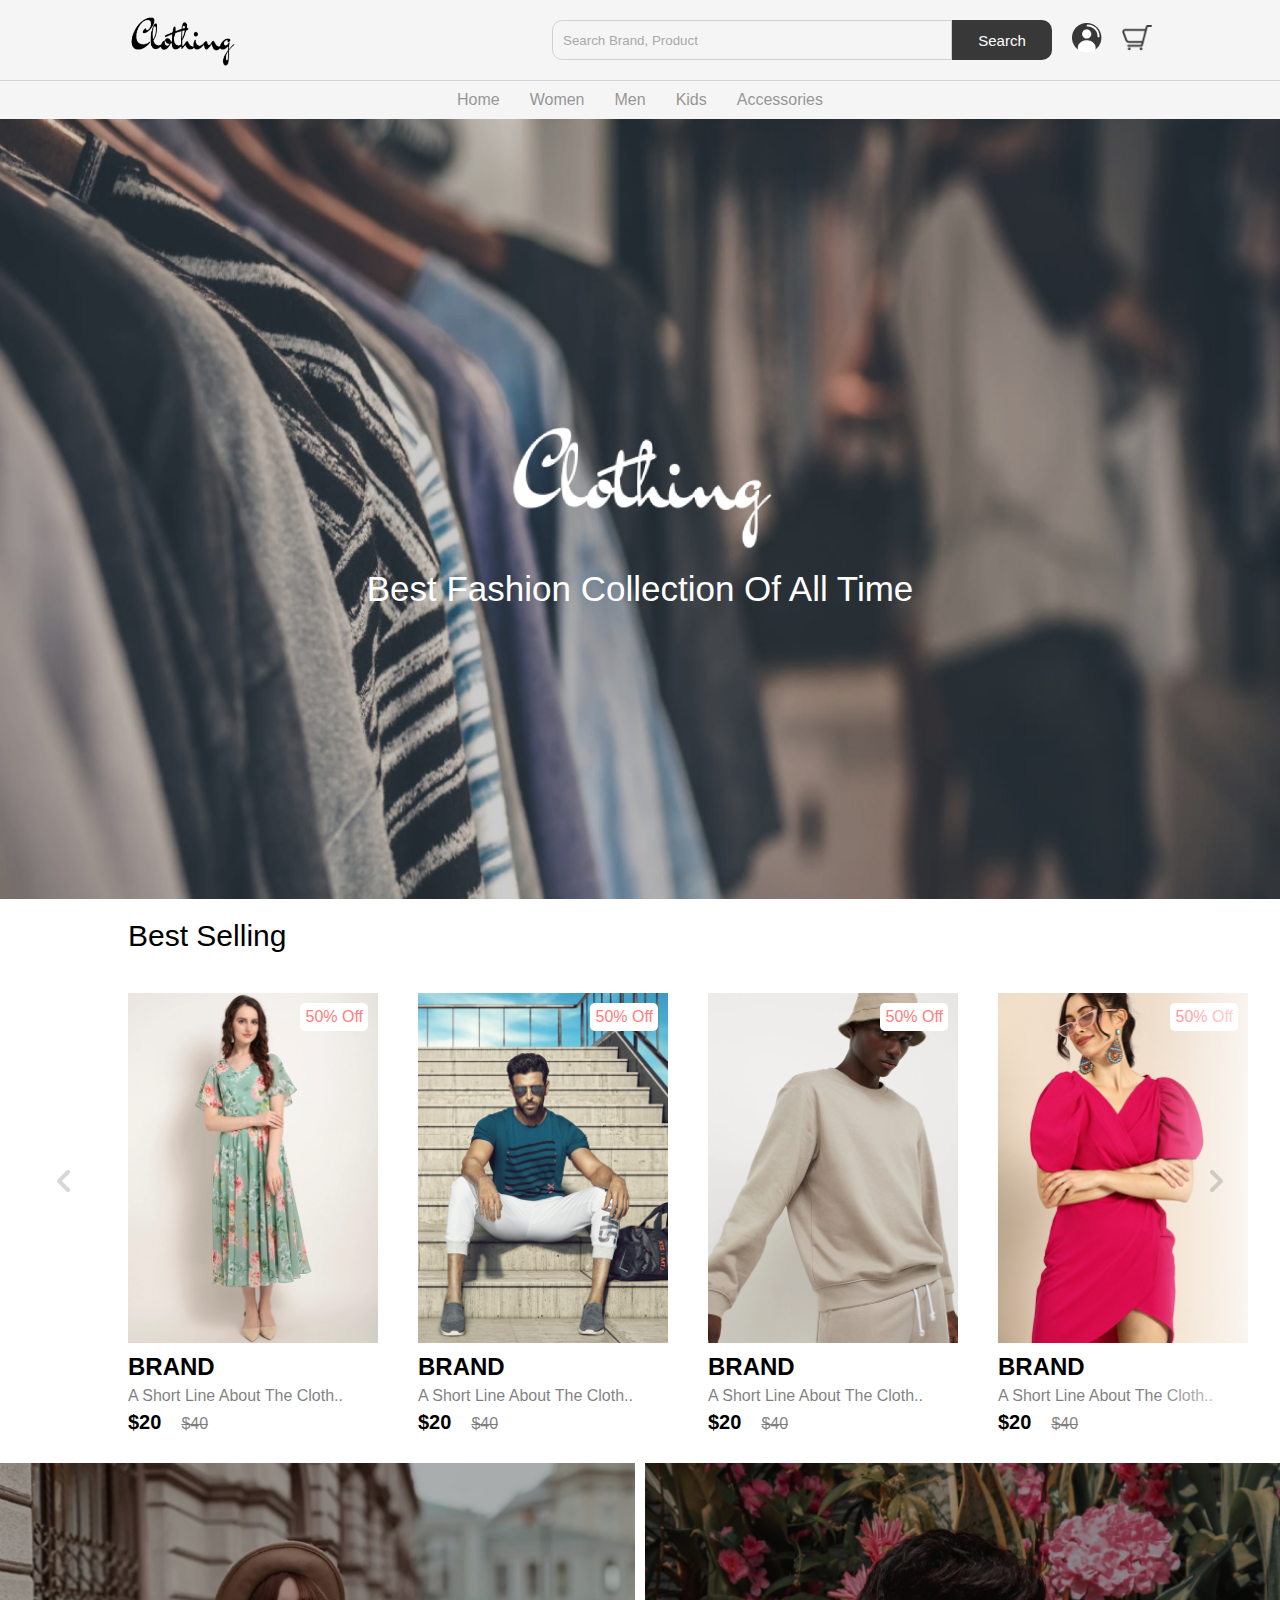
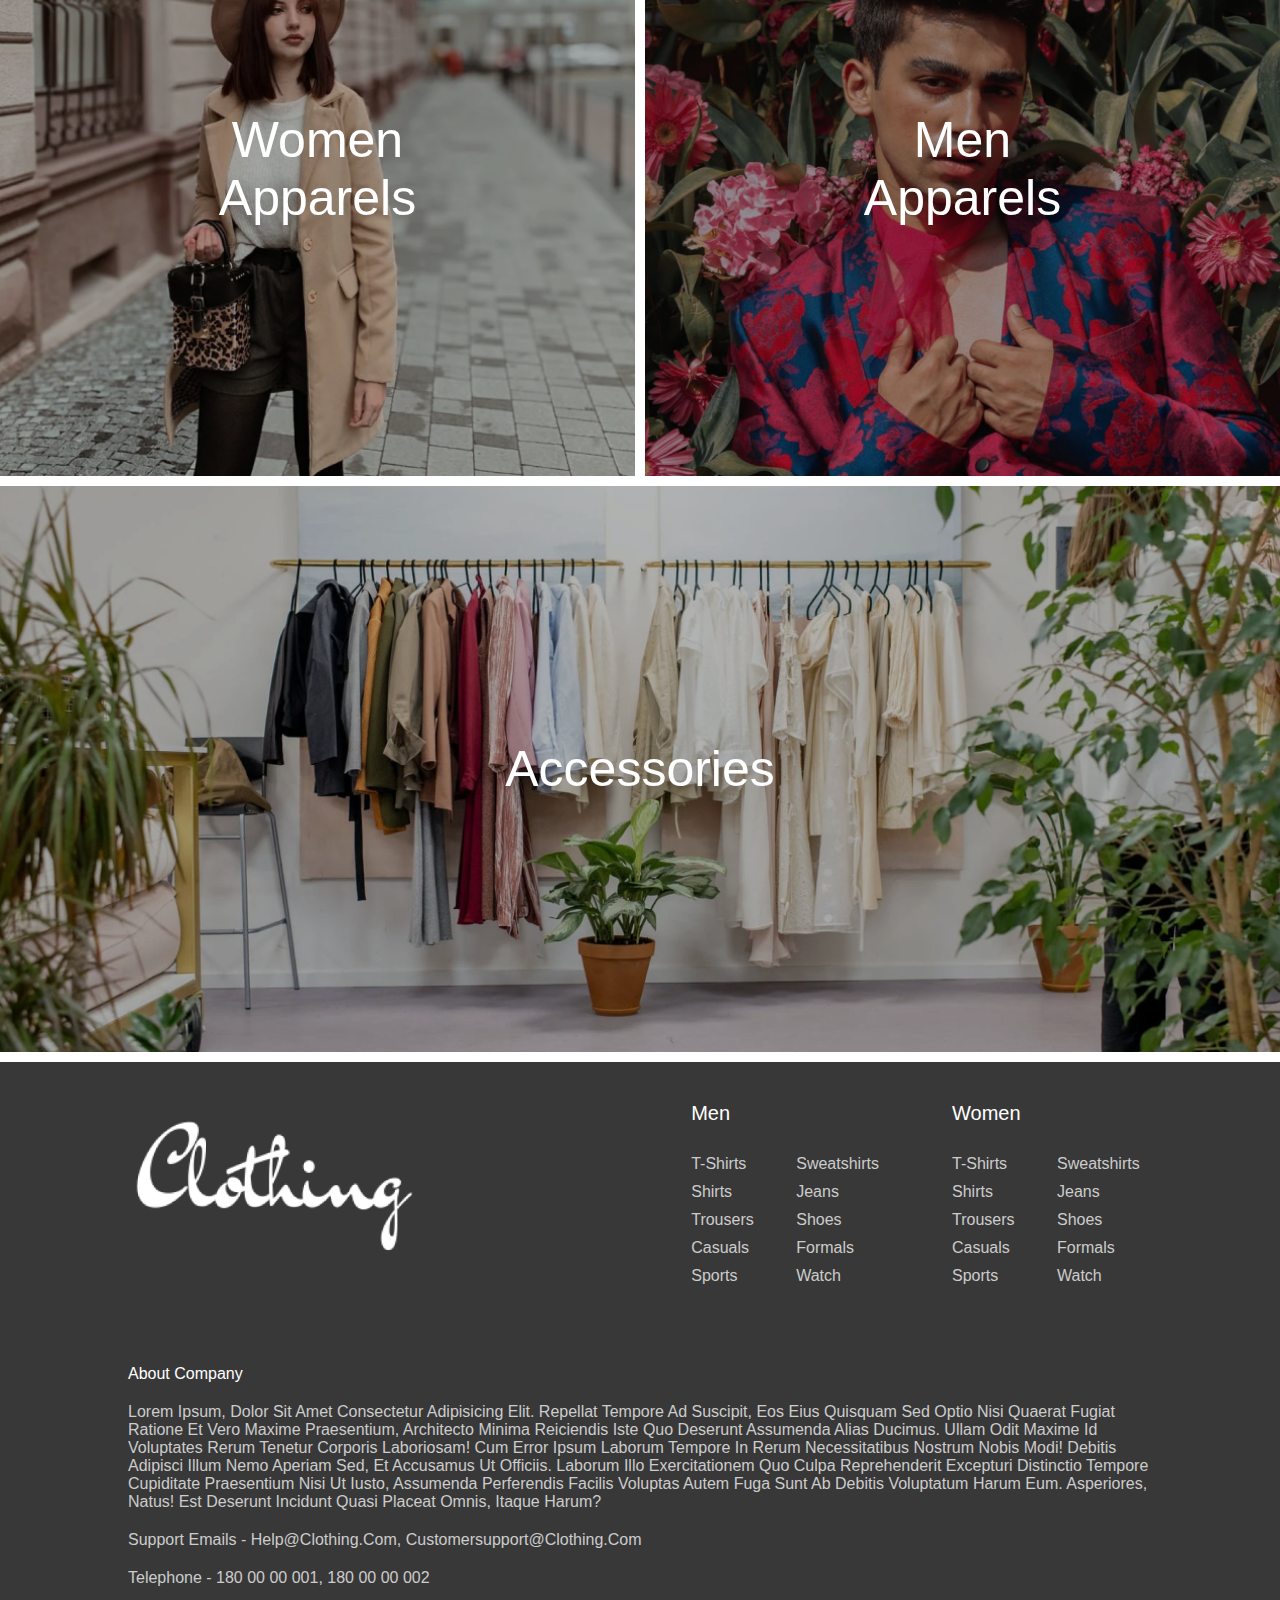
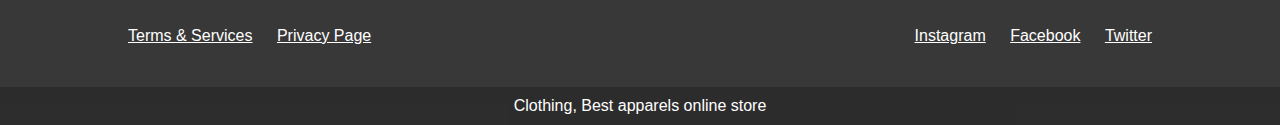
<file: e-commerce/index.html>
<!DOCTYPE html>
<html lang="en">
<head>
    <meta charset="UTF-8">
    <meta http-equiv="X-UA-Compatible" content="IE=edge">
    <meta name="viewport" content="width=device-width, initial-scale=1.0">
    <link rel="stylesheet" href="./css/home.css">
    <title>Document</title>
</head>
<body>
    
    <nav class="navbar"></nav>
    <script src="js/nav.js"></script>

    <header class="hero-section">
        <div class="content">
            <img src="img/light-logo.png" class="logo" alt="">
            <p class="sub-heading">best fashion collection of all time</p>
        </div>
    </header>

    <section class="product">
        <h2 class="product-category">best selling</h2>
        <button class="pre-btn"><img src="img/arrow.png" alt=""></button>
        <button class="nxt-btn"><img src="img/arrow.png" alt=""></button>
        <div class="product-container">
            <div class="product-card">
                <div class="product-image">
                    <span class="discount-tag">50% off</span>
                    <img src="img/card1.png" class="product-thumb" alt="">
                    <button class="card-btn">add to whislist</button>
                </div>
                <div class="product-info">
                    <h2 class="product-brand">brand</h2>
                    <p class="product-short-des">a short line about the cloth..</p>
                    <span class="price">$20</span><span class="actual-price">$40</span>
                </div>
            </div>
            <div class="product-card">
                <div class="product-image">
                    <span class="discount-tag">50% off</span>
                    <img src="img/card2.png" class="product-thumb" alt="">
                    <button class="card-btn">add to whislist</button>
                </div>
                <div class="product-info">
                    <h2 class="product-brand">brand</h2>
                    <p class="product-short-des">a short line about the cloth..</p>
                    <span class="price">$20</span><span class="actual-price">$40</span>
                </div>
            </div>
            <div class="product-card">
                <div class="product-image">
                    <span class="discount-tag">50% off</span>
                    <img src="img/card3.png" class="product-thumb" alt="">
                    <button class="card-btn">add to whislist</button>
                </div>
                <div class="product-info">
                    <h2 class="product-brand">brand</h2>
                    <p class="product-short-des">a short line about the cloth..</p>
                    <span class="price">$20</span><span class="actual-price">$40</span>
                </div>
            </div>
            <div class="product-card">
                <div class="product-image">
                    <span class="discount-tag">50% off</span>
                    <img src="img/card4.png" class="product-thumb" alt="">
                    <button class="card-btn">add to whislist</button>
                </div>
                <div class="product-info">
                    <h2 class="product-brand">brand</h2>
                    <p class="product-short-des">a short line about the cloth..</p>
                    <span class="price">$20</span><span class="actual-price">$40</span>
                </div>
            </div>
            <div class="product-card">
                <div class="product-image">
                    <span class="discount-tag">50% off</span>
                    <img src="img/card5.png" class="product-thumb" alt="">
                    <button class="card-btn">add to whislist</button>
                </div>
                <div class="product-info">
                    <h2 class="product-brand">brand</h2>
                    <p class="product-short-des">a short line about the cloth..</p>
                    <span class="price">$20</span><span class="actual-price">$40</span>
                </div>
            </div>
            <div class="product-card">
                <div class="product-image">
                    <span class="discount-tag">50% off</span>
                    <img src="img/card6.png" class="product-thumb" alt="">
                    <button class="card-btn">add to whislist</button>
                </div>
                <div class="product-info">
                    <h2 class="product-brand">brand</h2>
                    <p class="product-short-des">a short line about the cloth..</p>
                    <span class="price">$20</span><span class="actual-price">$40</span>
                </div>
            </div>
            <div class="product-card">
                <div class="product-image">
                    <span class="discount-tag">50% off</span>
                    <img src="img/card7.png" class="product-thumb" alt="">
                    <button class="card-btn">add to whislist</button>
                </div>
                <div class="product-info">
                    <h2 class="product-brand">brand</h2>
                    <p class="product-short-des">a short line about the cloth..</p>
                    <span class="price">$20</span><span class="actual-price">$40</span>
                </div>
            </div>
            <div class="product-card">
                <div class="product-image">
                    <span class="discount-tag">50% off</span>
                    <img src="img/card8.png" class="product-thumb" alt="">
                    <button class="card-btn">add to whislist</button>
                </div>
                <div class="product-info">
                    <h2 class="product-brand">brand</h2>
                    <p class="product-short-des">a short line about the cloth..</p>
                    <span class="price">$20</span><span class="actual-price">$40</span>
                </div>
            </div>
            <div class="product-card">
                <div class="product-image">
                    <span class="discount-tag">50% off</span>
                    <img src="img/card9.png" class="product-thumb" alt="">
                    <button class="card-btn">add to whislist</button>
                </div>
                <div class="product-info">
                    <h2 class="product-brand">brand</h2>
                    <p class="product-short-des">a short line about the cloth..</p>
                    <span class="price">$20</span><span class="actual-price">$40</span>
                </div>
            </div>
            <div class="product-card">
                <div class="product-image">
                    <span class="discount-tag">50% off</span>
                    <img src="img/card10.png" class="product-thumb" alt="">
                    <button class="card-btn">add to whislist</button>
                </div>
                <div class="product-info">
                    <h2 class="product-brand">brand</h2>
                    <p class="product-short-des">a short line about the cloth..</p>
                    <span class="price">$20</span><span class="actual-price">$40</span>
                </div>
            </div>
            <div class="product-card">
                <div class="product-image">
                    <span class="discount-tag">50% off</span>
                    <img src="img/card11.png" class="product-thumb" alt="">
                    <button class="card-btn">add to whislist</button>
                </div>
                <div class="product-info">
                    <h2 class="product-brand">brand</h2>
                    <p class="product-short-des">a short line about the cloth..</p>
                    <span class="price">$20</span><span class="actual-price">$40</span>
                </div>
            </div>
            <div class="product-card">
                <div class="product-image">
                    <span class="discount-tag">50% off</span>
                    <img src="img/card12.png" class="product-thumb" alt="">
                    <button class="card-btn">add to whislist</button>
                </div>
                <div class="product-info">
                    <h2 class="product-brand">brand</h2>
                    <p class="product-short-des">a short line about the cloth..</p>
                    <span class="price">$20</span><span class="actual-price">$40</span>
                </div>
            </div>
        </div>
    </section>
    <script src="js/home.js"></script>

    <!-- collections -->
    <section class="collection-container">
        <a href="#" class="collection">
            <img src="img/women-collection.png" alt="">
            <p class="collection-title">women <br> apparels</p>
        </a>
        <a href="#" class="collection">
            <img src="img/men-collection.png" alt="">
            <p class="collection-title">men <br> apparels</p>
        </a>
        <a href="#" class="collection">
            <img src="img/accessories-collection.png" alt="">
            <p class="collection-title">accessories</p>
        </a>
    </section>

    <footer>
    </footer>
    <script src="js/footer.js"></script>

</body>
</html>
</file>
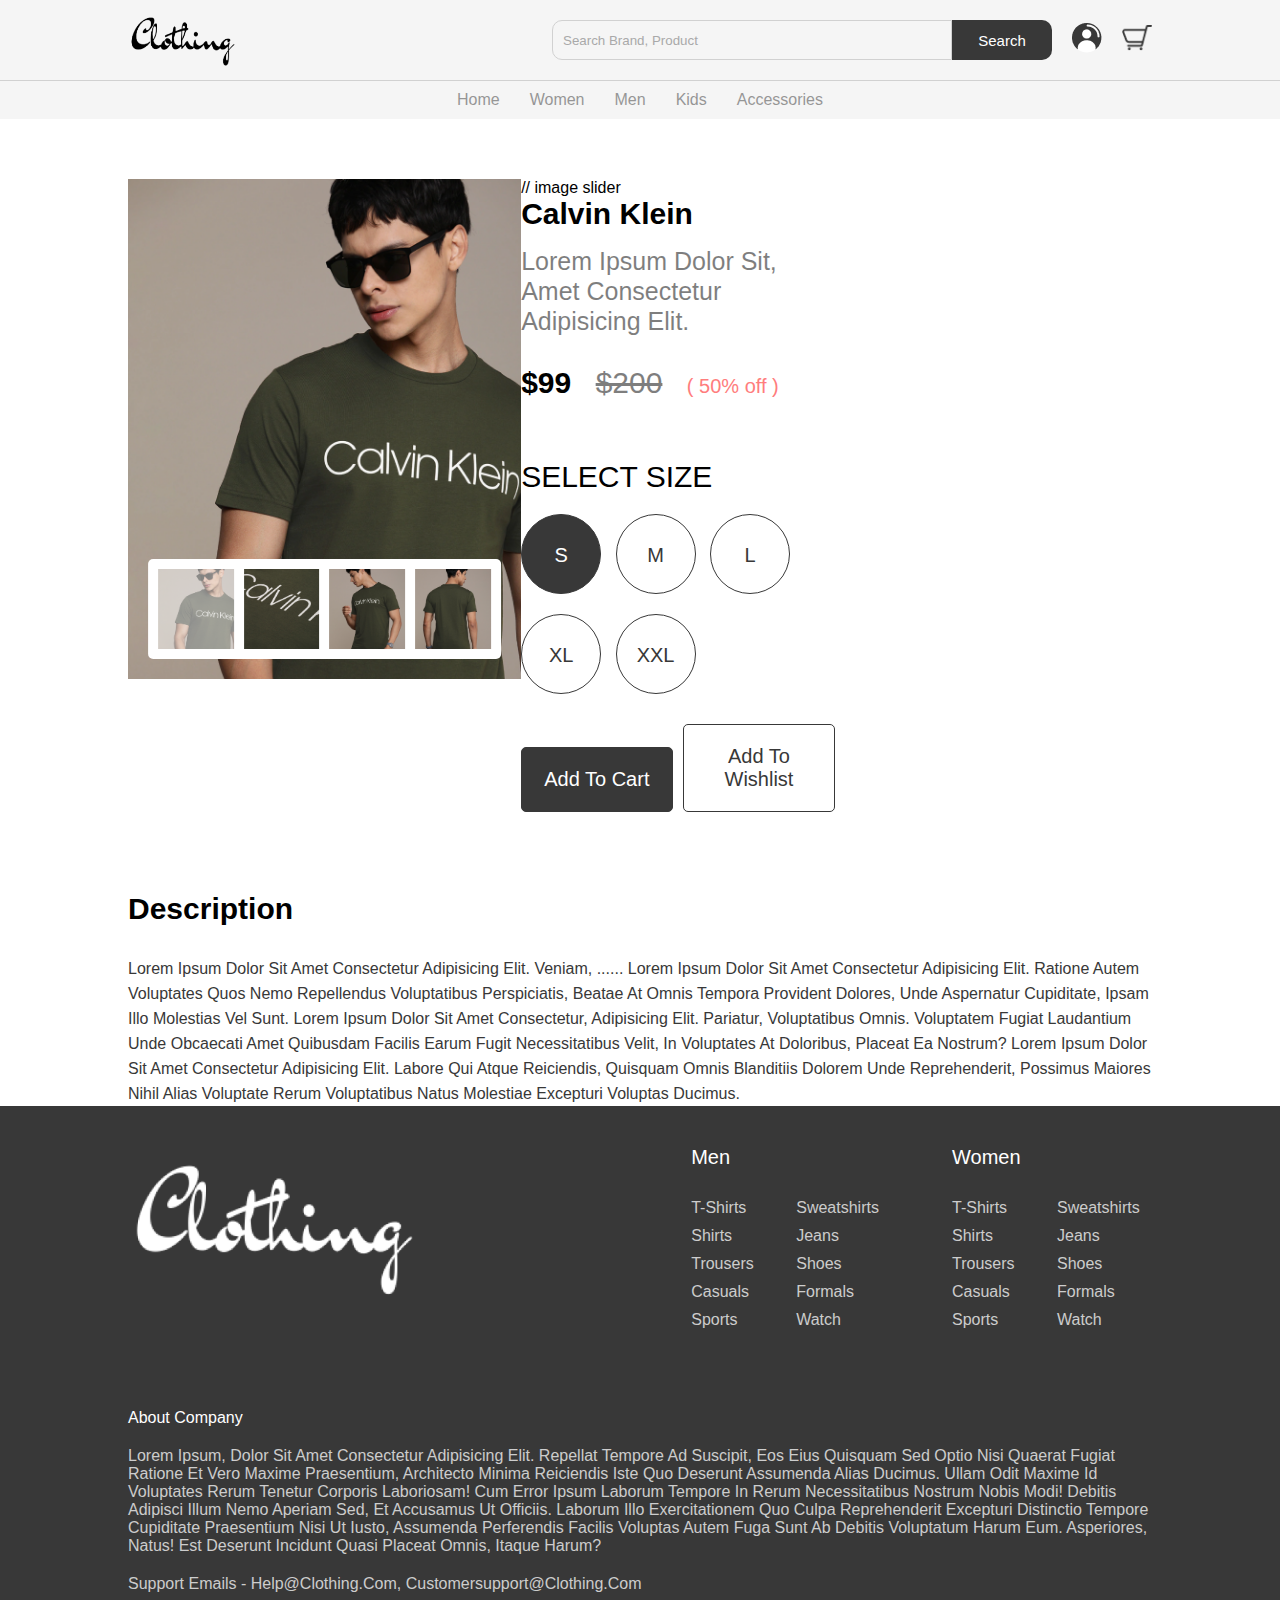
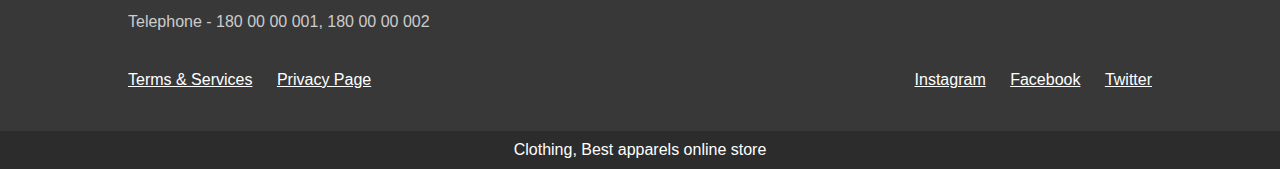
<file: e-commerce/product.html>
<!DOCTYPE html>
<html lang="en">
<head>
    <meta charset="UTF-8">
    <meta http-equiv="X-UA-Compatible" content="IE=edge">
    <meta name="viewport" content="width=device-width, initial-scale=1.0">
    <head>
        <link rel="stylesheet" href="css/home.css">
        <link rel="stylesheet" href="css/product.css">
    </head>
    <title>Document</title>
</head>
<body>

    <nav class="navbar"></nav>
    
    <section class="product-details">
        <div class="image-slider">
            <div class="product-images">
                <img src="img/product image 1.png" class="active" alt="">
                <img src="img/product image 2.png" alt="">
                <img src="img/product image 3.png" alt="">
                <img src="img/product image 4.png" alt="">
            </div>
        </div>


        <section>
            // image slider
            <div class="details">
                 <h2 class="product-brand">calvin klein</h2>
                 <p class="product-short-des">Lorem ipsum dolor sit, amet consectetur adipisicing elit.</p>
                 <span class="product-price">$99</span>
                 <span class="product-actual-price">$200</span>
                 <span class="product-discount">( 50% off )</span>
         
                 <p class="product-sub-heading">select size</p>
         
                 <input type="radio" name="size" value="s" checked hidden id="s-size">
                 <label for="s-size" class="size-radio-btn check">s</label>
                 <input type="radio" name="size" value="m" hidden id="m-size">
                 <label for="m-size" class="size-radio-btn">m</label>
                 <input type="radio" name="size" value="l" hidden id="l-size">
                 <label for="l-size" class="size-radio-btn">l</label>
                 <input type="radio" name="size" value="xl" hidden id="xl-size">
                 <label for="xl-size" class="size-radio-btn">xl</label>
                 <input type="radio" name="size" value="xxl" hidden id="xxl-size">
                 <label for="xxl-size" class="size-radio-btn">xxl</label>
         
                 <button class="btn cart-btn">add to cart</button>
                 <button class="btn">add to wishlist</button>
             </div>
         </section>
    </section>
    <section class="detail-des">
        <h2 class="heading">description</h2>
        <p class="des">Lorem ipsum dolor sit amet consectetur adipisicing elit. Veniam, ......
            Lorem ipsum dolor sit amet consectetur adipisicing elit. Ratione autem voluptates quos nemo repellendus voluptatibus perspiciatis, beatae at omnis tempora provident dolores, unde aspernatur cupiditate, ipsam illo molestias vel sunt.
            Lorem ipsum dolor sit amet consectetur, adipisicing elit. Pariatur, voluptatibus omnis. Voluptatem fugiat laudantium unde obcaecati amet quibusdam facilis earum fugit necessitatibus velit, in voluptates at doloribus, placeat ea nostrum?
            Lorem ipsum dolor sit amet consectetur adipisicing elit. Labore qui atque reiciendis, quisquam omnis blanditiis dolorem unde reprehenderit, possimus maiores nihil alias voluptate rerum voluptatibus natus molestiae excepturi voluptas ducimus.
            
        </p>
    </section>

    <footer></footer>   
    

    <script src="js/nav.js"></script>
    <script src="js/footer.js"></script>
    <script src="js/home.js"></script>
    <script src="js/product.js"></script>
</body>
</html>
</file>
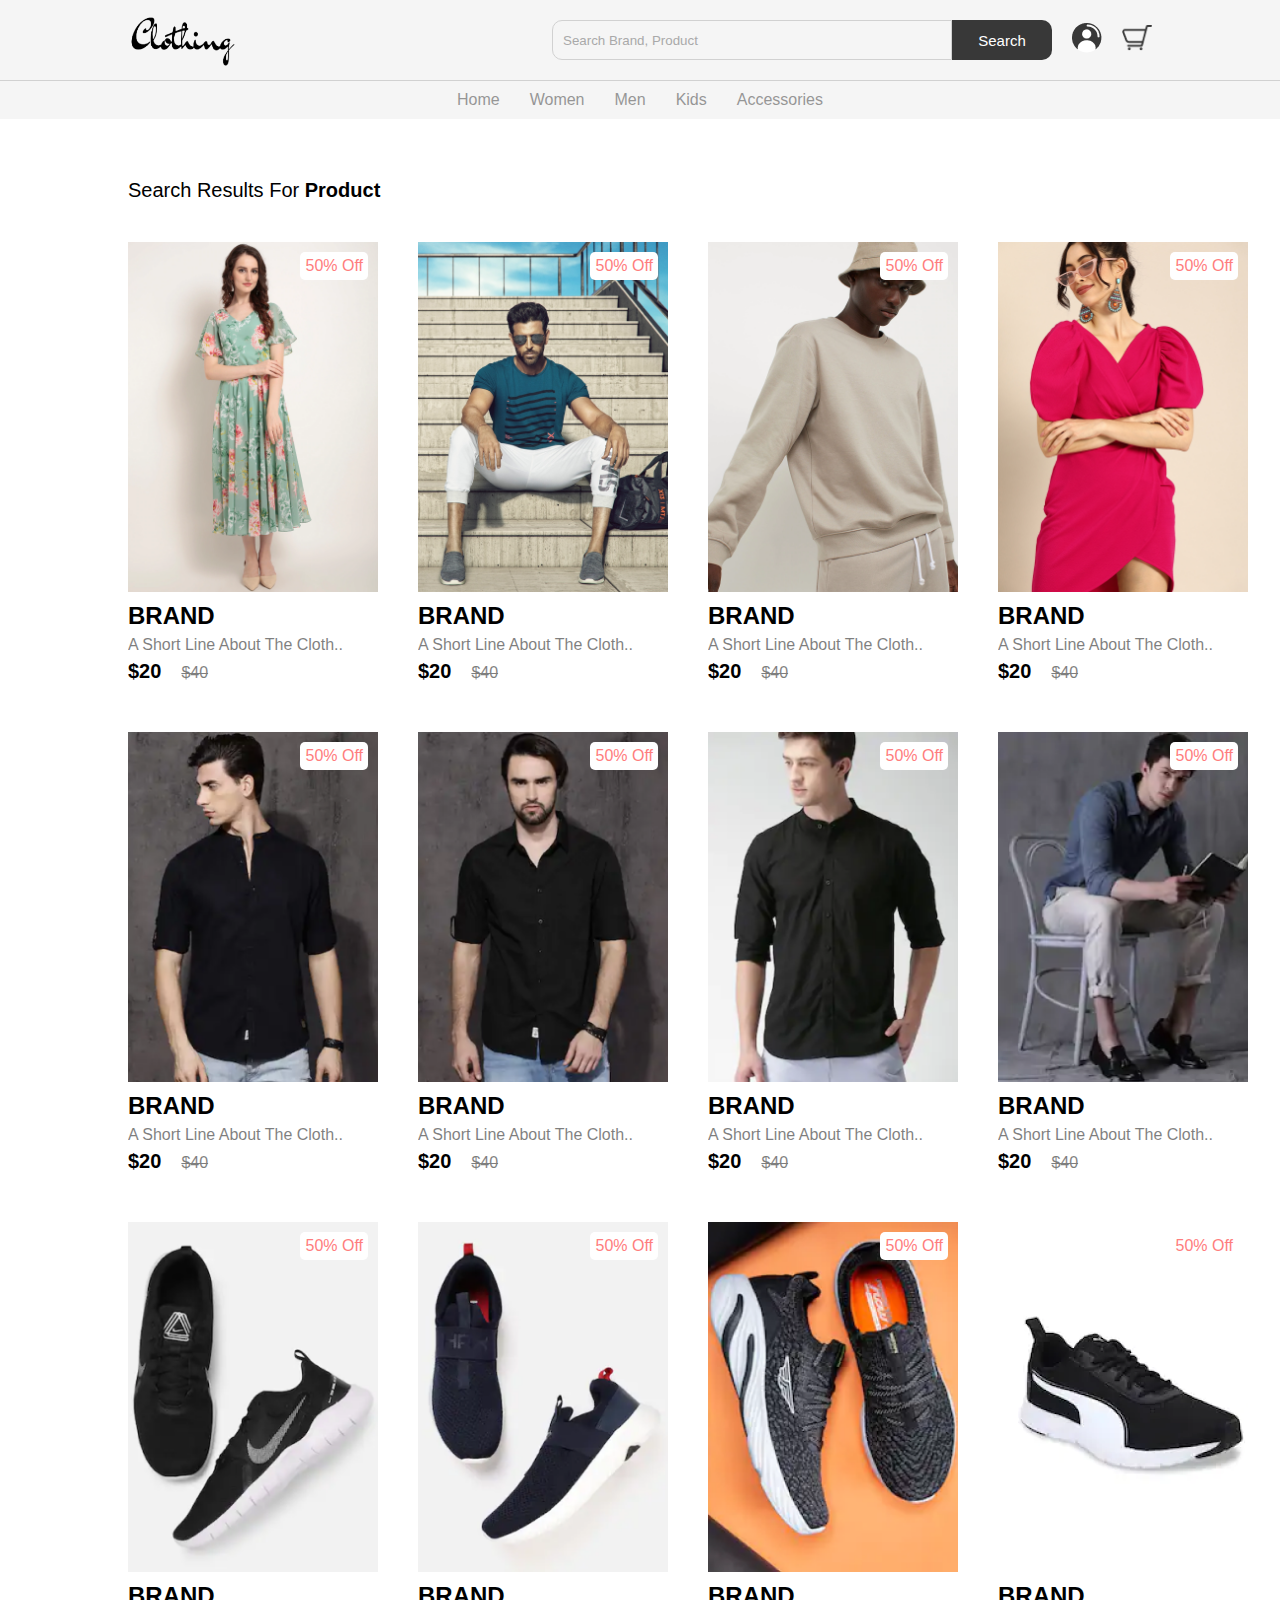
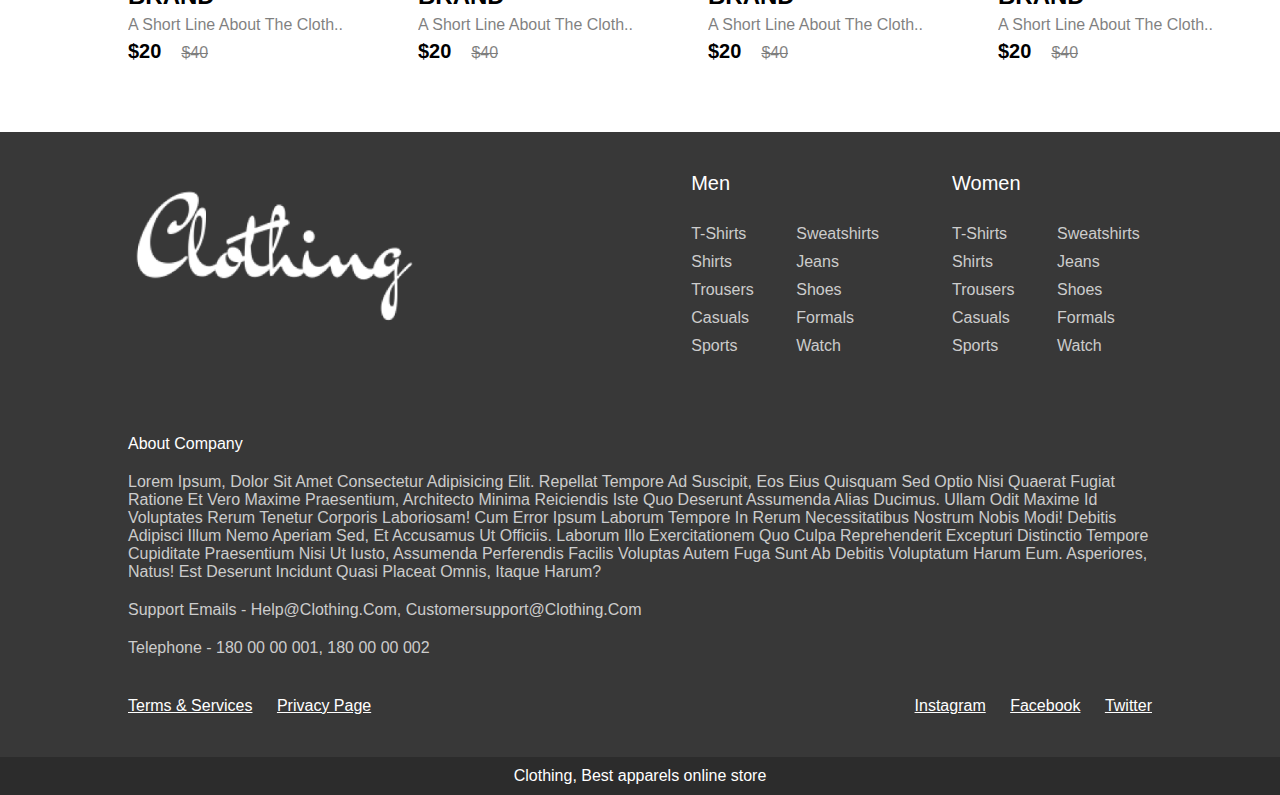
<file: e-commerce/search.html>
<!DOCTYPE html>
<html lang="en">
<head>
    <meta charset="UTF-8">
    <meta http-equiv="X-UA-Compatible" content="IE=edge">
    <meta name="viewport" content="width=device-width, initial-scale=1.0">
    <link rel="stylesheet" href="css/home.css">
    <link rel="stylesheet" href="css/search.css">
    <title>Document</title>
</head>
<body>
    <nav class="navbar"></nav>

    <section class="search-results">
        <h2 class="heading">search results for <span>product</span></h2>
        <div class="product-container">
            <div class="product-card">
                <div class="product-image">
                    <span class="discount-tag">50% off</span>
                    <img src="img/card1.png" class="product-thumb" alt="">
                    <button class="card-btn">add to whislist</button>
                </div>
                <div class="product-info">
                    <h2 class="product-brand">brand</h2>
                    <p class="product-short-des">a short line about the cloth..</p>
                    <span class="price">$20</span><span class="actual-price">$40</span>
                </div>
            </div>
            <div class="product-card">
                <div class="product-image">
                    <span class="discount-tag">50% off</span>
                    <img src="img/card2.png" class="product-thumb" alt="">
                    <button class="card-btn">add to whislist</button>
                </div>
                <div class="product-info">
                    <h2 class="product-brand">brand</h2>
                    <p class="product-short-des">a short line about the cloth..</p>
                    <span class="price">$20</span><span class="actual-price">$40</span>
                </div>
            </div>
            <div class="product-card">
                <div class="product-image">
                    <span class="discount-tag">50% off</span>
                    <img src="img/card3.png" class="product-thumb" alt="">
                    <button class="card-btn">add to whislist</button>
                </div>
                <div class="product-info">
                    <h2 class="product-brand">brand</h2>
                    <p class="product-short-des">a short line about the cloth..</p>
                    <span class="price">$20</span><span class="actual-price">$40</span>
                </div>
            </div>
            <div class="product-card">
                <div class="product-image">
                    <span class="discount-tag">50% off</span>
                    <img src="img/card4.png" class="product-thumb" alt="">
                    <button class="card-btn">add to whislist</button>
                </div>
                <div class="product-info">
                    <h2 class="product-brand">brand</h2>
                    <p class="product-short-des">a short line about the cloth..</p>
                    <span class="price">$20</span><span class="actual-price">$40</span>
                </div>
            </div>
            <div class="product-card">
                <div class="product-image">
                    <span class="discount-tag">50% off</span>
                    <img src="img/card5.png" class="product-thumb" alt="">
                    <button class="card-btn">add to whislist</button>
                </div>
                <div class="product-info">
                    <h2 class="product-brand">brand</h2>
                    <p class="product-short-des">a short line about the cloth..</p>
                    <span class="price">$20</span><span class="actual-price">$40</span>
                </div>
            </div>
            <div class="product-card">
                <div class="product-image">
                    <span class="discount-tag">50% off</span>
                    <img src="img/card6.png" class="product-thumb" alt="">
                    <button class="card-btn">add to whislist</button>
                </div>
                <div class="product-info">
                    <h2 class="product-brand">brand</h2>
                    <p class="product-short-des">a short line about the cloth..</p>
                    <span class="price">$20</span><span class="actual-price">$40</span>
                </div>
            </div>
            <div class="product-card">
                <div class="product-image">
                    <span class="discount-tag">50% off</span>
                    <img src="img/card7.png" class="product-thumb" alt="">
                    <button class="card-btn">add to whislist</button>
                </div>
                <div class="product-info">
                    <h2 class="product-brand">brand</h2>
                    <p class="product-short-des">a short line about the cloth..</p>
                    <span class="price">$20</span><span class="actual-price">$40</span>
                </div>
            </div>
            <div class="product-card">
                <div class="product-image">
                    <span class="discount-tag">50% off</span>
                    <img src="img/card8.png" class="product-thumb" alt="">
                    <button class="card-btn">add to whislist</button>
                </div>
                <div class="product-info">
                    <h2 class="product-brand">brand</h2>
                    <p class="product-short-des">a short line about the cloth..</p>
                    <span class="price">$20</span><span class="actual-price">$40</span>
                </div>
            </div>
            <div class="product-card">
                <div class="product-image">
                    <span class="discount-tag">50% off</span>
                    <img src="img/card9.png" class="product-thumb" alt="">
                    <button class="card-btn">add to whislist</button>
                </div>
                <div class="product-info">
                    <h2 class="product-brand">brand</h2>
                    <p class="product-short-des">a short line about the cloth..</p>
                    <span class="price">$20</span><span class="actual-price">$40</span>
                </div>
            </div>
            <div class="product-card">
                <div class="product-image">
                    <span class="discount-tag">50% off</span>
                    <img src="img/card10.png" class="product-thumb" alt="">
                    <button class="card-btn">add to whislist</button>
                </div>
                <div class="product-info">
                    <h2 class="product-brand">brand</h2>
                    <p class="product-short-des">a short line about the cloth..</p>
                    <span class="price">$20</span><span class="actual-price">$40</span>
                </div>
            </div>
            <div class="product-card">
                <div class="product-image">
                    <span class="discount-tag">50% off</span>
                    <img src="img/card11.png" class="product-thumb" alt="">
                    <button class="card-btn">add to whislist</button>
                </div>
                <div class="product-info">
                    <h2 class="product-brand">brand</h2>
                    <p class="product-short-des">a short line about the cloth..</p>
                    <span class="price">$20</span><span class="actual-price">$40</span>
                </div>
            </div>
            <div class="product-card">
                <div class="product-image">
                    <span class="discount-tag">50% off</span>
                    <img src="img/card12.png" class="product-thumb" alt="">
                    <button class="card-btn">add to whislist</button>
                </div>
                <div class="product-info">
                    <h2 class="product-brand">brand</h2>
                    <p class="product-short-des">a short line about the cloth..</p>
                    <span class="price">$20</span><span class="actual-price">$40</span>
                </div>
            </div>
        </div>
    </section>


    <footer></footer>

    <script src="js/nav.js"></script>
    <script src="js/footer.js"></script>
</body>
</html>
</file>
<file: e-commerce/css/home.css>
@import 'nav.css';
@import 'footer.css';

.hero-section{
    width: 100%;
    height: calc(100vh - 120px);
    background-image: url('../img/header.png');
    background-size: cover;
    display: flex;
    justify-content: center;
    align-items: center;
}

.hero-section .logo{
    height: 150px;
    display: block;
    margin: auto;
}

.hero-section .sub-heading{
    margin-top: 10px;
    text-align: center;
    color: #fff;
    text-transform: capitalize;
    font-size: 35px;
    font-weight: 300;
}

.product{
    position: relative;
    overflow: hidden;
    padding: 20px 0;
}

.product-category{
    padding: 0 10vw;
    font-size: 30px;
    font-weight: 500;
    margin-bottom: 40px;
    text-transform: capitalize;
}

.product-container{
    padding: 0 10vw;
    display: flex;
    overflow-x: auto;
    scroll-behavior: smooth;
}

.product-container::-webkit-scrollbar{
    display: none;
}

.product-card{
    flex: 0 0 auto;
    width: 250px;
    height: 450px;
    margin-right: 40px;
}

.product-image{
    position: relative;
    width: 100%;
    height: 350px;
    overflow: hidden;
}

.product-thumb{
    width: 100%;
    height: 350px;
    object-fit: cover;
}

.discount-tag{
    position: absolute;
    background: #fff;
    padding: 5px;
    border-radius: 5px;
    color: #ff7d7d;
    right: 10px;
    top: 10px;
    text-transform: capitalize;
}

.card-btn{
    position: absolute;
    bottom: 10px;
    left: 50%;
    transform: translateX(-50%);
    padding: 10px;
    width: 90%;
    text-transform: capitalize;
    border: none;
    outline: none;
    background: #fff;
    border-radius: 5px;
    transition: 0.5s;
    cursor: pointer;
    opacity: 0;
}

.product-card:hover .card-btn{
    opacity: 1;
}

.card-btn:hover{
    background: #efefef;
}

.product-info{
    width: 100%;
    height: 100px;
    padding-top: 10px;
}

.product-brand{
    text-transform: uppercase;
}

.product-short-des{
    width: 100%;
    height: 20px;
    line-height: 20px;
    overflow: hidden;
    opacity: 0.5;
    text-transform: capitalize;
    margin: 5px 0;
}

.price{
    font-weight: 900;
    font-size: 20px;
}

.actual-price{
    margin-left: 20px;
    opacity: 0.5;
    text-decoration: line-through;
}

.pre-btn, .nxt-btn{
    border: none;
    width: 10vw;
    height: 100%;
    position: absolute;
    top: 0;
    display: flex;
    justify-content: center;
    align-items: center;
    background: linear-gradient(90deg, rgba(255, 255, 255, 0) 0%, #fff 100%);
    cursor: pointer;
    z-index: 8;
}

.pre-btn{
    left: 0;
    transform: rotate(180deg);
}

.nxt-btn{
    right: 0;
}

.pre-btn img, .nxt-btn img{
    opacity: 0.2;
}

.pre-btn:hover img, .nxt-btn:hover img{
    opacity: 1;
}

.collection-container{
    width: 100%;
    display: grid;
    grid-template-columns: repeat(2, 1fr);
    grid-gap: 10px;
}

.collection{
    position: relative;
}

.collection img{
    width: 100%;
    height: 100%;
    object-fit: cover;
}

.collection p{
    position: absolute;
    top: 50%;
    left: 50%;
    transform: translate(-50%, -50%);
    text-align: center;
    color: #fff;
    font-size: 50px;
    text-transform: capitalize;
}

.collection:nth-child(3){
    grid-column: span 2;
    margin-bottom: 10px;
}
</file>
<file: e-commerce/css/product.css>
.product-details{
    width: 100%;
    padding: 60px 10vw;
    display: flex;
    justify-content: space-between;
}

.image-slider{
    width: 500px;
    height: 500px;
    position: relative;
    background-image: url('../img/product\ image\ 1.png');
    background-size: cover;
}

.product-images{
    position: absolute;
    bottom: 20px;
    left: 50%;
    transform: translateX(-50%);
    width: 90%;
    background: #fff;
    border-radius: 5px;
    display: grid;
    grid-template-columns: repeat(4, 1fr);
    height: 100px;
    grid-gap: 10px;
    padding: 10px;
}

.product-images img{
    width: 100%;
    height: 80px;
    object-fit: cover;
    cursor: pointer;
}

.product-images img.active{
    opacity: 0.5;
}

.details{
    width: 50%;
}

.details .product-brand{
    text-transform: capitalize;
    font-size: 30px;
}

.details .product-short-des{
    font-size: 25px;
    line-height: 30px;
    height: auto;
    margin: 15px 0 30px;
}

.product-price{
    font-weight: 700;
    font-size: 30px;
}

.product-actual-price{
    font-size: 30px;
    opacity: 0.5;
    text-decoration: line-through;
    margin: 0 20px;
    font-weight: 300;
}

.product-discount{
    color: #ff7d7d;
    font-size: 20px;
}

.product-sub-heading{
    font-size: 30px;
    text-transform: uppercase;
    margin: 60px 0 10px;
    font-weight: 300;
}

.size-radio-btn{
    display: inline-block;
    width: 80px;
    height: 80px;
    text-align: center;
    font-size: 20px;
    border: 1px solid #383838;
    border-radius: 50%;
    margin: 10px;
    margin-left: 0;
    line-height: 80px;
    text-transform: uppercase;
    color: #383838;
    cursor: pointer;
}

.size-radio-btn.check{
    background: #383838;
    color: #fff;
}

.btn{
    width: 48%;
    padding: 20px;
    border-radius: 5px;
    background: none;
    border: 1px solid #383838;
    color: #383838;
    font-size: 20px;
    cursor: pointer;
    margin: 20px 0;
    text-transform: capitalize;
}

.cart-btn{
    margin-right: 2%;
    background: #383838;
    color: #fff;
}

.detail-des{
    padding: 0 10vw;
    text-transform: capitalize;
}

.heading{
    font-size: 30px;
    margin-bottom: 30px;
}

.des{
    color: #383838;
    line-height: 25px;
}

.product-container{
    display: grid;
    grid-template-columns: repeat(4, 1fr);
    height: auto;
    grid-row-gap: 40px;
}
</file>
<file: e-commerce/css/search.css>
.search-results{
    width: 100%;
    padding: 60px 0;
}

.heading{
    font-size: 20px;
    text-transform: capitalize;
    font-weight: 400;
    margin-bottom: 40px;
    padding: 0 10vw;
}

.heading span{
    font-weight: 700;
}

.product-container{
    display: grid;
    grid-template-columns: repeat(4, 1fr);
    height: auto;
    grid-row-gap: 40px;
}
</file>
